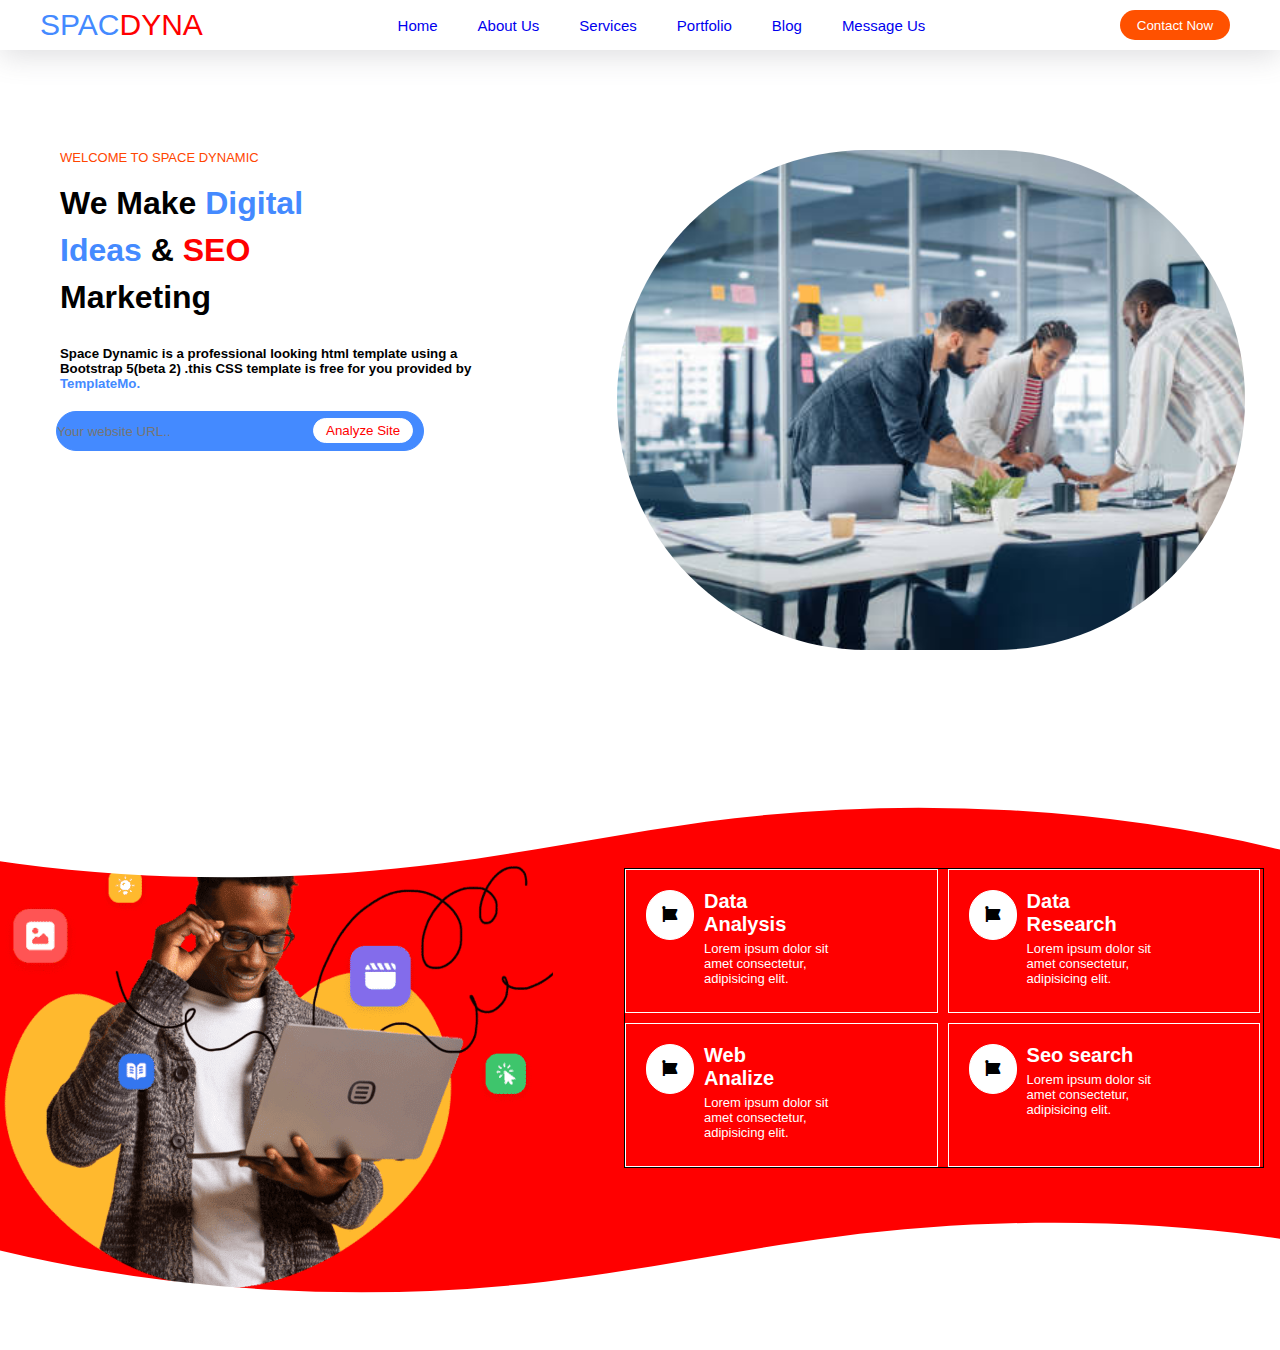
<file: html/index.html>
<!DOCTYPE html>
<html lang="en">
<head>
    <meta charset="UTF-8">
    <meta name="viewport" content="width=device-width, initial-scale=1.0">
    <title>Document</title>
    <link href="design/design.css" rel="stylesheet">
    <link rel="stylesheet" href="https://cdnjs.cloudflare.com/ajax/libs/font-awesome/6.5.0/css/all.min.css">
</head>
</head>
<body>
    <!-- NAVBAR -->
    <nav class="navbar">
        <div class="nav-left">
            <span class="spac">SPAC</span><span class="dyna">DYNA</span>
        </div>
        <div class="nav-center">
            <ul class="nav">
                <li><a href="#">Home</a></li>
                <li><a href="#">About Us</a></li>
                <li><a href="#">Services</a></li>
                <li><a href="#">Portfolio</a></li>
                <li><a href="#">Blog</a></li>
                <li><a href="#">Message Us</a></li>
            </ul>
        </div>
        <div class="nav-right">
            <button class="button"><a href="#">Contact Now</a></button>
        </div>
    </nav>
                                                                                                                                                                                             
    <!-- NAVBAR CLOSE -->
    <div class="part1">
        <div class="text1">
            <p>WELCOME TO SPACE DYNAMIC</p>
            <h1>
            <span >We Make</span><span class="blue"> Digital</span> </h1>
            <h1><span class="blue">Ideas</span><span> &</span><span class="red"> SEO</span></h1>
            <h1><span>Marketing</span></h1>
            <h5 class="smalltext">Space Dynamic is a professional looking html template using a</h5> 
            <h5 class="smalltext1">Bootstrap 5(beta 2) .this CSS template is free for you provided by</h5>
            <h5 class="smalltext2">TemplateMo.</h5>
            <div class="mainsearch">
            <input type="text" placeholder="Your website URL.." class="search" > 
            <button class="button1">Analyze Site</button> 
            </div>
               
        </div>
        <div class="img1">
            <img src="img/project2.jpg">
        </div>
     </div>
     <!-- CURVE DIV -->


     <!-- PART2 -->
    <div class="curve-div">
        
        <div class="custom-shape-divider-top-1755524426">
            <svg data-name="Layer 1" xmlns="http://www.w3.org/2000/svg" viewBox="0 0 1200 120" preserveAspectRatio="none">
                <path d="M985.66,92.83C906.67,72,823.78,31,743.84,14.19c-82.26-17.34-168.06-16.33-250.45.39-57.84,11.73-114,31.07-172,41.86A600.21,600.21,0,0,1,0,27.35V120H1200V95.8C1132.19,118.92,1055.71,111.31,985.66,92.83Z" class="shape-fill"></path>
            </svg>
        </div>

        <div class="text2">
           <div class="v1small">
            <div class="icon1"><span><i class="fa-brands fa-font-awesome"></i></span></div>
                <div class="textbox">
                  <h4>Data Analysis</h4>
                  <p>Lorem ipsum dolor sit amet consectetur, adipisicing elit.</p>
                </div>
           </div>

           <div class="v1small">
            <div class="icon1"><span><i class="fa-brands fa-font-awesome"></i></span></div>
                <div class="textbox">
                  <span><h4>Data Research</h4></span>
                  <p>Lorem ipsum dolor sit amet consectetur, adipisicing elit.</p>
                </div>
           </div>

           <div class="v1small">
             <div class="icon1"><span><i class="fa-brands fa-font-awesome"></i></span></div>
            <div class="textbox">
                  <span><h4>Web Analize</h4></span>
                  <p>Lorem ipsum dolor sit amet consectetur, adipisicing elit.</p>
                </div>
            
           </div>

           <div class="v1small">
             <div class="icon1"><span><i class="fa-brands fa-font-awesome"></i></span></div>
            <div class="textbox">
                  <span><h4>Seo search</h4></span>
                  <p>Lorem ipsum dolor sit amet consectetur, adipisicing elit.</p>
                </div>
            
           </div>
        </div>
        
        <div class="custom-shape-divider-bottom-1755524673">
            <svg data-name="Layer 1" xmlns="http://www.w3.org/2000/svg" viewBox="0 0 1200 120" preserveAspectRatio="none">
             <path d="M985.66,92.83C906.67,72,823.78,31,743.84,14.19c-82.26-17.34-168.06-16.33-250.45.39-57.84,11.73-114,31.07-172,41.86A600.21,600.21,0,0,1,0,27.35V120H1200V95.8C1132.19,118.92,1055.71,111.31,985.66,92.83Z" class="shape-fill"></path>
            </svg>
        </div>
      

    </div>


   
    
    
    
</body>
</html>
</file>
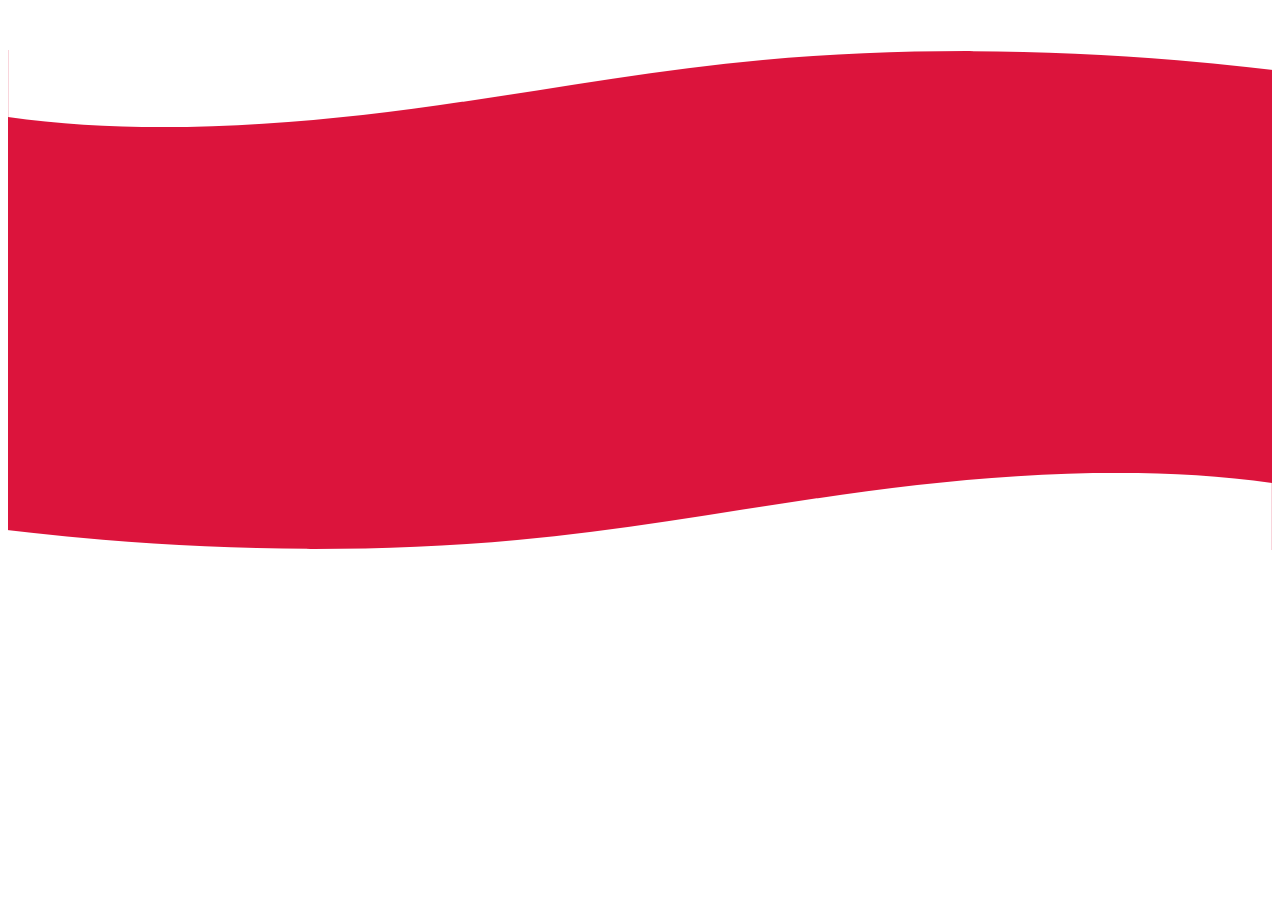
<file: html/curvy-div.html>
<!DOCTYPE html>
<html lang="en">
<head>
    <meta charset="UTF-8">
    <meta name="viewport" content="width=device-width, initial-scale=1.0">
    <title>Document</title>
    <style>
        .curvy-div
        {
            min-height: 500px;
            width: 100%;
            background-color: crimson;
            margin-top:50px;
            position: relative;
        }
        .custom-shape-divider-top-1755523591 {
            position: absolute;
            top: 0;
            left: 0;
            width: 100%;
            overflow: hidden;
            line-height: 0;
        }

        .custom-shape-divider-top-1755523591 svg {
            position: relative;
            display: block;
            width: calc(157% + 1.3px);
            height: 84px;
            transform: rotateY(180deg);
        }

        .custom-shape-divider-top-1755523591 .shape-fill {
            fill: #FFFFFF;
        }

        .custom-shape-divider-bottom-1755523763 {
            position: absolute;
            bottom: 0;
            left: 0;
            width: 100%;
            overflow: hidden;
            line-height: 0;
            transform: rotate(180deg);
        }

        .custom-shape-divider-bottom-1755523763 svg {
            position: relative;
            display: block;
            width: calc(157% + 1.3px);
            height: 84px;
            transform: rotateY(180deg);
        }

        .custom-shape-divider-bottom-1755523763 .shape-fill {
            fill: #FFFFFF;
        }
    </style>
</head>
<body>
    <div class="curvy-div">
        <div class="custom-shape-divider-top-1755523591">
            <svg data-name="Layer 1" xmlns="http://www.w3.org/2000/svg" viewBox="0 0 1200 120" preserveAspectRatio="none">
                <path d="M321.39,56.44c58-10.79,114.16-30.13,172-41.86,82.39-16.72,168.19-17.73,250.45-.39C823.78,31,906.67,72,985.66,92.83c70.05,18.48,146.53,26.09,214.34,3V0H0V27.35A600.21,600.21,0,0,0,321.39,56.44Z" class="shape-fill"></path>
            </svg>
        </div>


        <div class="custom-shape-divider-bottom-1755523763">
            <svg data-name="Layer 1" xmlns="http://www.w3.org/2000/svg" viewBox="0 0 1200 120" preserveAspectRatio="none">
                <path d="M321.39,56.44c58-10.79,114.16-30.13,172-41.86,82.39-16.72,168.19-17.73,250.45-.39C823.78,31,906.67,72,985.66,92.83c70.05,18.48,146.53,26.09,214.34,3V0H0V27.35A600.21,600.21,0,0,0,321.39,56.44Z" class="shape-fill"></path>
            </svg>
        </div>
    </div>
</body>
</html>
</file>
<file: html/design/design.css>
*{
    margin: 0%;
    padding: 0%;
    box-sizing: border-box;
}
.spac{
    color: #448AFF;
    font-size: 30px;
    font-family:'Gill Sans', 'Gill Sans MT', Calibri, 'Trebuchet MS', sans-serif
}
.dyna{
    color:red;
    font-size:30px;
    font-family: 'Gill Sans', 'Gill Sans MT', Calibri, 'Trebuchet MS', sans-serif;
}
.navbar{
    display: flex;
    justify-content: space-between;
    align-items: center;
    min-height: 50px;
    flex-wrap: wrap; 
    box-shadow: rgba(100, 100, 111, 0.2) 0px 7px 29px 0px;
    padding-left: 40px;
    padding-right: 50px;
    
}
 .nav {
    list-style-type: none;
    display: flex;
    gap:40px;
    font-family:'Segoe UI', Tahoma, Geneva, Verdana, sans-serif;
    font-size:15px;
    flex-wrap: wrap;    
}

.nav a{
    text-decoration: none;
}
.nav-center{ 
    display: flex;
    gap: 10px;  
}

.nav-right a{
    text-decoration: none;
    color:white;
   
}
.button{
    height: 30px;
    width:110px;
    background-color: rgb(255, 81, 0);
    border: 0px solid rgb(255, 81, 0);
    border-radius: 50px;    
}

.part1{
   
    height: 700px;
    display: flex;
}

.text1{
    border: 0px solid black;
    height: 700px;
    width: 50%;
}
.text1 p{
    margin-left: 60px;
    margin-top: 100px;
    color: orangered;
    padding-bottom: 10px;
}
h1{
    margin-left: 60px;
    padding-top: 10px;
    font-family:'Segoe UI', Tahoma, Geneva, Verdana, sans-serif;
}
.blue{
    color: #448AFF;
}
.red{
    color:red;
}
.smalltext{
    font-family:'Gill Sans', 'Gill Sans MT', Calibri, 'Trebuchet MS', sans-serif;
    margin-top: 30px;
    margin-left: 60px;
}
.smalltext1{
     margin-left: 60px;
     font-family:'Gill Sans', 'Gill Sans MT', Calibri, 'Trebuchet MS', sans-serif;
}
.smalltext2{
    margin-left: 60px;
     font-family:'Gill Sans', 'Gill Sans MT', Calibri, 'Trebuchet MS', sans-serif;
     color: #448AFF;
}
.mainsearch{
    position: relative;
    display: flex;
    padding-left: 3.5em;
    /* border: 1px solid black; */

}
.search{
    height: 40px;
    width: 70%;
    margin-top: 20px;
    border-radius: 40px;
    background-color: #448AFF;
    border: 1px solid  #448AFF;
   
}
.button1{
    height: 25px;
    width:100px;
    border-radius: 40px;
    position: absolute;
    right: 29%;
    top:27px;  
    background-color: white;
    border: 1px solid white;
    color:red;
    
}

.img1{
    border: 0px solid rgb(0, 0, 0);
    width:60%;
    justify-content: center;
    align-items: center;
    display: flex;
}
.img1 img{
    border-radius: 400px;
    height: 500px;
    width:90%;
    object-fit: cover;

}

/* coverdiv */
.curve-div
{
    min-height: 600px !important;
    width: 100%;
    position: relative;
    background-color: red;
    background-image: url("../img/project3.png");
    background-repeat: no-repeat;
    background-position: left bottom;
    display: flex;
    justify-content: flex-end;
    align-items: center;
    flex-wrap: wrap;
    padding-top: 5em;
    padding-bottom: 9em;

}
.custom-shape-divider-top-1755524426 {
    position: absolute;
    top: 0;
    left: 0;
    width: 100%;
    overflow: hidden;
    line-height: 0;
    transform: rotate(180deg);
}

.custom-shape-divider-top-1755524426 svg {
    position: relative;
    display: block;
    width: calc(159% + 1.3px);
    height: 129px;
}

.custom-shape-divider-top-1755524426 .shape-fill {
    fill: #FFFFFF;
}
.custom-shape-divider-bottom-1755524673 {
    position: absolute;
    bottom: 0;
    left: 0;
    width: 100%;
    overflow: hidden;
    line-height: 0;
}

.custom-shape-divider-bottom-1755524673 svg {
    position: relative;
    display: block;
    width: calc(159% + 1.3px);
    height: 129px;
}

.custom-shape-divider-bottom-1755524673 .shape-fill {
    fill: #FFFFFF;
}
/* .bg-img{
    background-image: url("img/project3.png");
    height: 400px;
    width:20% ;
    

} */
/* text */
.text2
{
    min-height: 300px;
    width: 50%;
    border: 1px solid black;
    margin-right: 1em;
    /* margin-bottom: 2em; */
    display: flex;
    flex-wrap: wrap;
    gap:10px;
    
}
.v1small
{
    min-height: 100px;
    width: 49%;
    border: 1px solid white;
    display: flex;
}

.icon1
{
    border: 1px solid rgb(255, 255, 255);
    height: 50px;
    width:50px;
    padding: 15px;
    border-radius: 50px;
    background-color: white;
    margin-top: 20px;
    margin-left: 20px;
    margin-right: 10px;
}
.v1small h4{
    color: white;
    margin-top: 20px;
    font-size: 20px;
    width: 50%;
    margin-bottom: 5px;
    font-family: 'Gill Sans', 'Gill Sans MT', Calibri, 'Trebuchet MS', sans-serif;
    border: 0px solid black;
   
    
}
p{
    color: white;
    /* margin-top: 35px; */
    margin-right: 100px;
    border: 0px solid black;
    font-size: 13px;
    font-family:'Lucida Sans', 'Lucida Sans Regular', 'Lucida Grande', 'Lucida Sans Unicode', Geneva, Verdana, sans-serif;
     border: 0px solid black;
   
}
@media(max-width:1109px)
{
    .curve-div{
       justify-content: center;
       padding-top: 10em;
    }
    .text2{
        width: 60%;
    }

}

@media (max-width:882px)
{
    .navbar{ 
        flex-direction: column;
        gap:20px;
    }
    .button{
        width: 200px;
    }
}

@media (max-width:834px)
{
    .text2
    {
        width:80%;
        justify-content: center;
    }
    .v1small
    {
        width: 48%;
        flex-wrap: nowrap;
        
    }
}

@media (max-width:750px)
{
    .part1{
        flex-direction: column;
        align-items: center;
        height: auto;
        gap:10px;
        padding-bottom: 10px;
    }
    .text1{
        height: auto;
        width: 90%;
    }
    .img1{
        width: 90% !important;

    }
    .img1 img{
        height: auto;
    }
}

@media(max-width:619px)
{
    .nav{
        flex-direction: column;
        align-items: center;
        gap:10px;
    }

}
@media(max-width:505px)
{
    .curve-div
    {
        background-image:linear-gradient(rgba(0,0,0,0.6),rgba(0,0,0,0.6)), url("../img/project3.png");
        min-height: 600px;
        width: 100%;
    }
    .text2
    {
        flex-wrap: wrap;
        flex-direction: column;
    }
    .v1small
    {
        width: 100%;
    }
}
</file>
